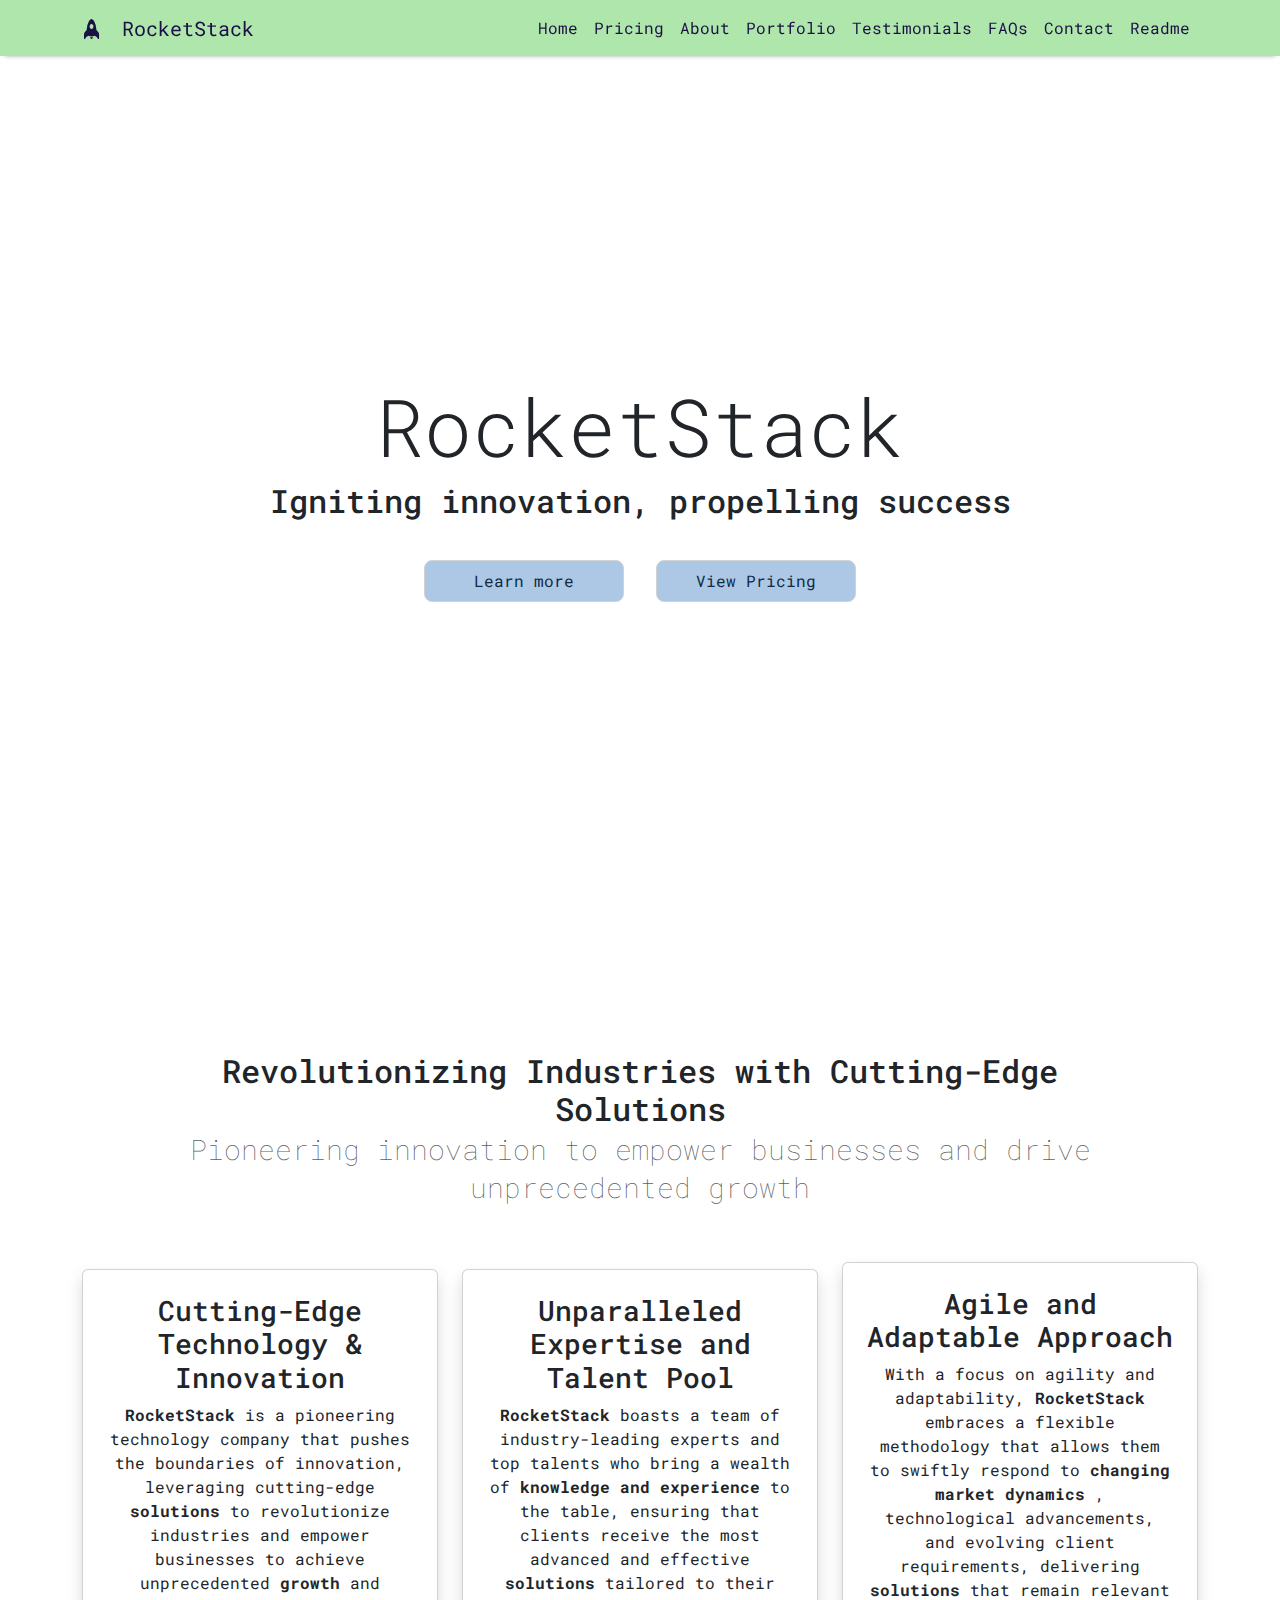
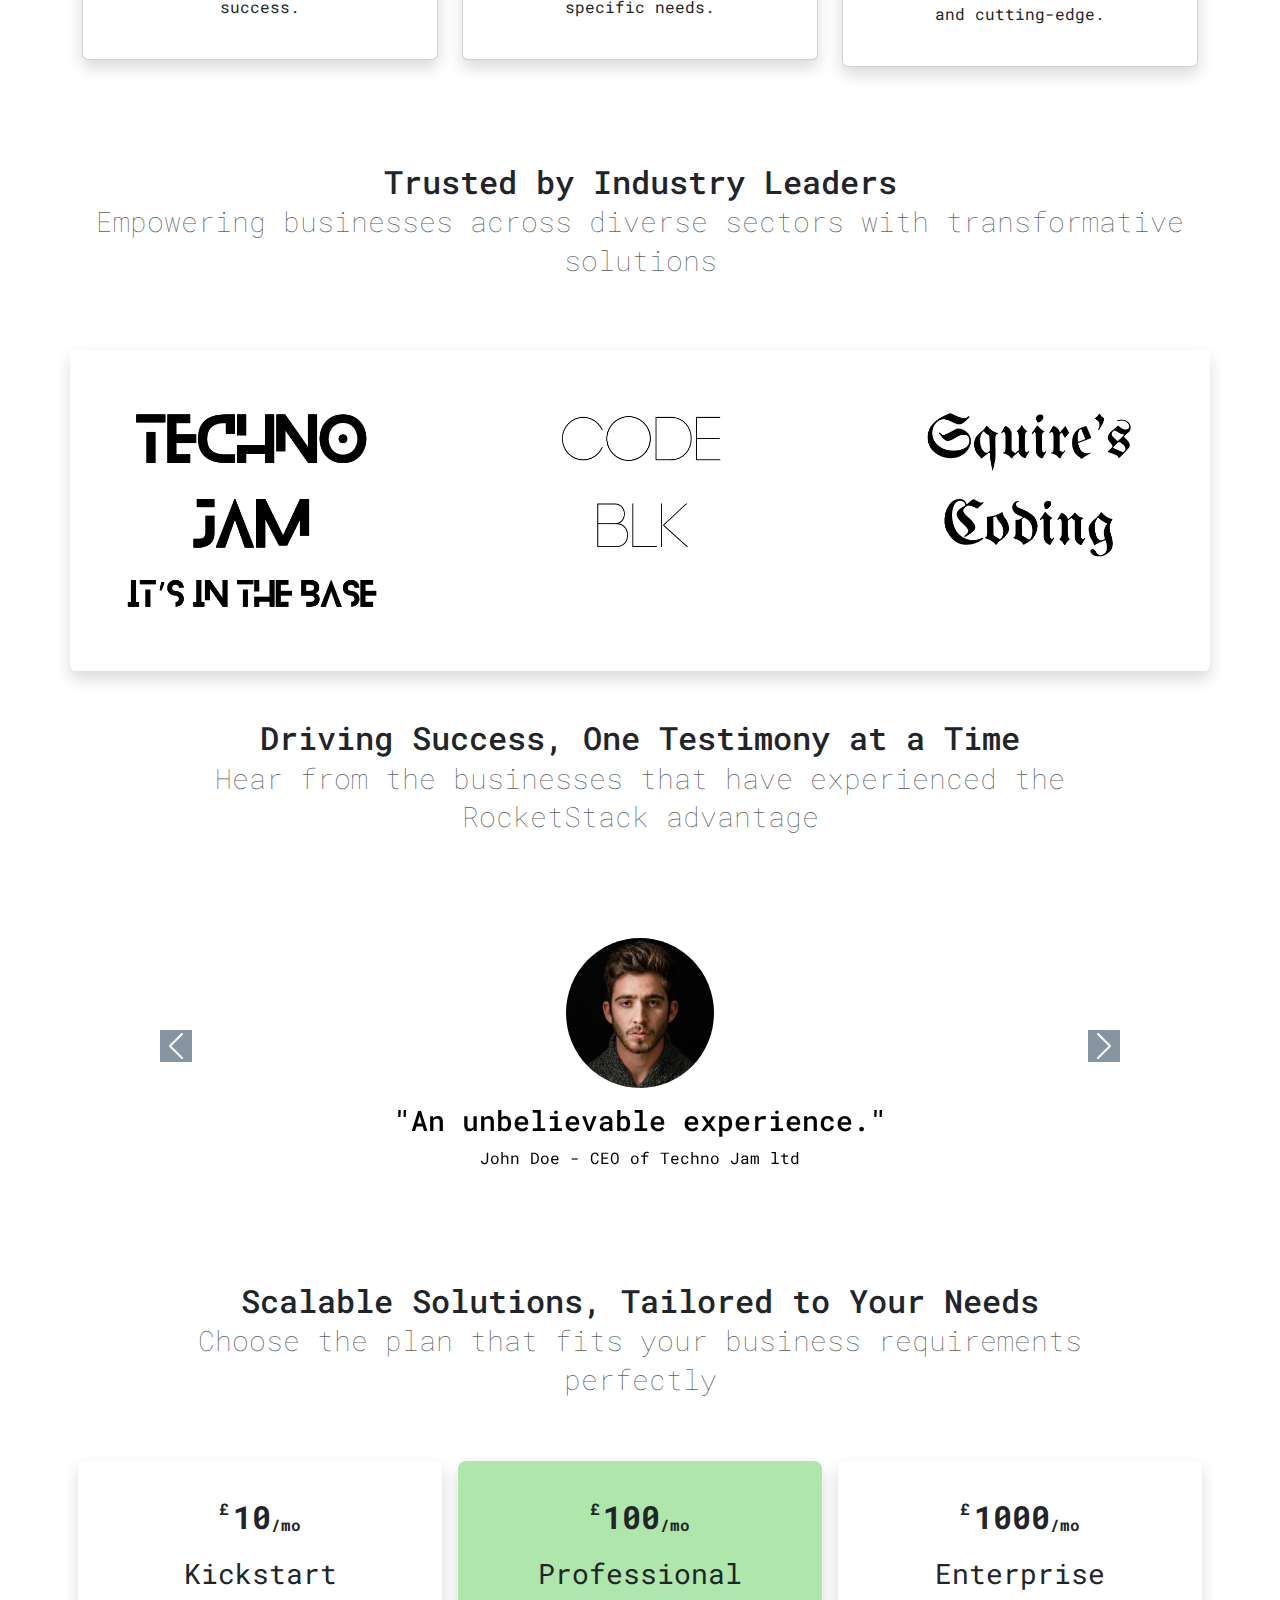
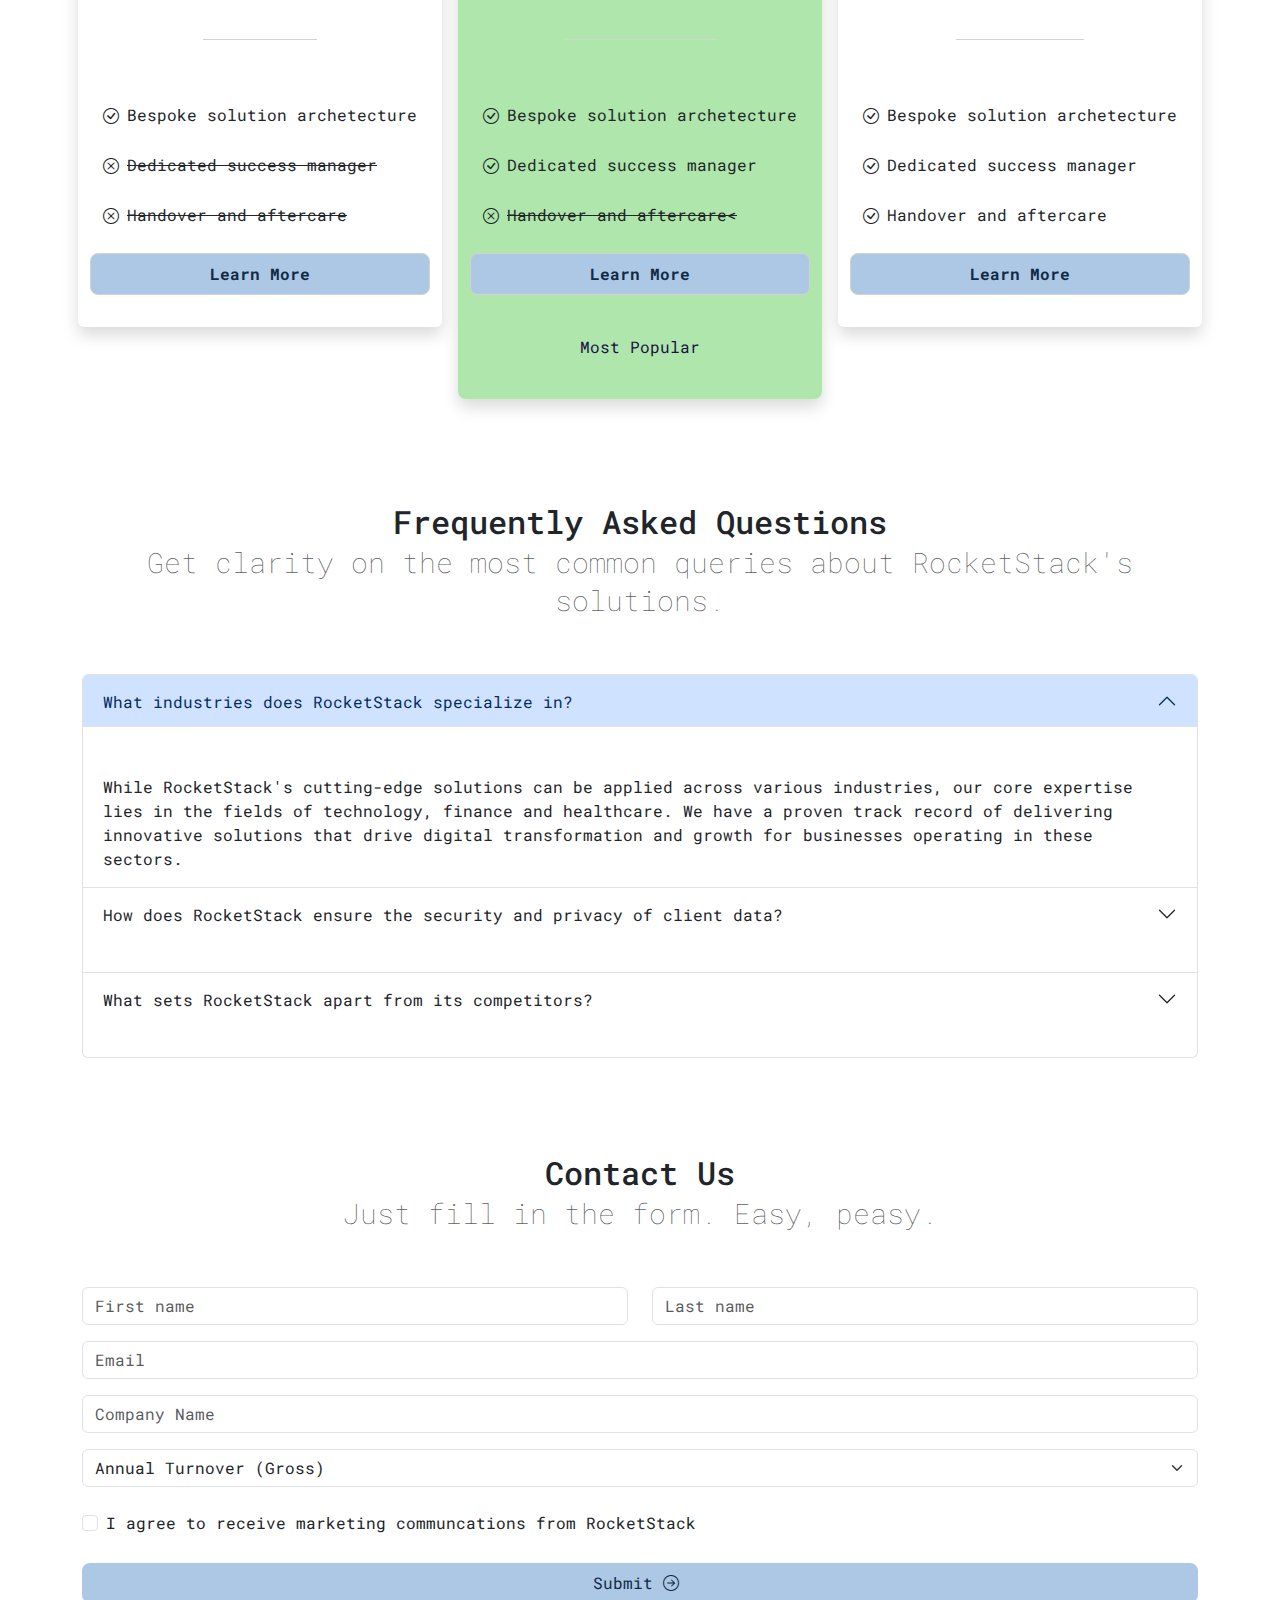
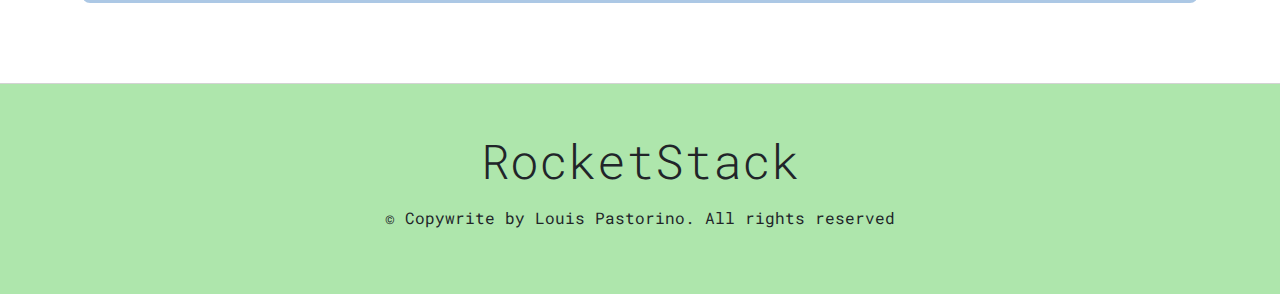
<file: index.html>
<!DOCTYPE html>
<html lang="en">
  <head>
    <meta charset="UTF-8" />
    <meta name="viewport" content="width=device-width, initial-scale=1.0" />
    <link
      href="https://cdn.jsdelivr.net/npm/bootstrap@5.3.3/dist/css/bootstrap.min.css"
      rel="stylesheet"
      integrity="sha384-QWTKZyjpPEjISv5WaRU9OFeRpok6YctnYmDr5pNlyT2bRjXh0JMhjY6hW+ALEwIH"
      crossorigin="anonymous"
    />
    <link rel="stylesheet" href="https://cdn.jsdelivr.net/npm/bootstrap-icons@1.11.3/font/bootstrap-icons.min.css" />
    <link rel="stylesheet" href="styles.css" />
    <title>Sass Website</title>
  </head>
  <body>
    <!-- Navbar -->

    <nav class="navbar navbar-expand-lg bg-white sticky-top">
      <div class="container">
        <a class="navbar-brand mx-auto" href="#"> <i class="bi bi-rocket-fill"></i> RocketStack </a>
        <button
          class="navbar-toggler"
          type="button"
          data-bs-toggle="collapse"
          data-bs-target="#navbarSupportedContent"
          aria-controls="navbarSupportedContent"
          aria-expanded="false"
          aria-label="Toggle navigation"
        >
          <span class="navbar-toggler-icon"></span>
        </button>
        <div class="collapse navbar-collapse" id="navbarSupportedContent">
          <ul class="navbar-nav ms-auto">
            <li class="nav-item">
              <a class="nav-link active" aria-current="page" href="index.html">Home</a>
            </li>
            <li class="nav-item">
              <a class="nav-link" href="#pricing">Pricing</a>
            </li>
            <li class="nav-item">
              <a class="nav-link" href="#about">About</a>
            </li>
            <li class="nav-item">
              <a class="nav-link" href="#portfolio">Portfolio</a>
            </li>
            <li class="nav-item">
              <a class="nav-link" href="#testimonials">Testimonials</a>
            </li>
            <li class="nav-item">
              <a class="nav-link" href="#faq">FAQs</a>
            </li>
            <li class="nav-item">
              <a class="nav-link" href="#contact">Contact</a>
            </li>
            <li class="nav-item">
              <a class="nav-link" href="readMe.html">Readme</a>
            </li>
          </ul>
        </div>
      </div>
    </nav>

    <!-- Hero Section -->
    <section class="min-vh-100 d-flex align-items-center justify-content-center hero">
      <div class="container hero-hero">
        <div class="hero-container">
          <h1 class="hero-h1 display-1">RocketStack</h1>
          <h2>Igniting innovation, propelling success</h2>
        </div>
        <div class="button-container">
          <button onclick="window.location.href='#about'">Learn more</button>
          <button onclick="window.location.href='#pricing'">View Pricing</button>
        </div>
      </div>
      <!-- <div class="px-4 text-center hero">
        <h1 class="display-5 fw-bold">RocketStack</h1>
        <div class="col-lg-12 mx-auto">
          <p class="lead mb-4">Igniting Innovation, Propelling Success</p>
          <div class="d-grid gap-2 d-sm-flex justify-content-sm-center">
            <a href="#about" class="btn btn-lg px-4 hero-btn"
              >About RocketStack</a
            >
            <a href="#pricing" class="btn btn-lg px-4 hero-btn">View Pricing</a>
          </div>
        </div>
      </div> -->
    </section>

    <!-- About RocketStack -->

    <section class="container py-5 about" id="about">
      <div class="row p-5">
        <div class="col-lg-12">
          <h2 class="text-center">
            Revolutionizing Industries with Cutting-Edge Solutions <br />
            <small class="text-body-secondary"
              >Pioneering innovation to empower businesses and drive unprecedented growth</small
            >
          </h2>
        </div>
      </div>
      <div class="row justify-content-center text-center d-flex g-4 align-items-center">
        <div class="col-lg-4">
          <div class="card p-4 shadow rounded about">
            <!-- <i class="bi bi-android2 p-3"></i> -->
            <h3 class="about-h3">Cutting-Edge Technology & Innovation</h3>
            <p>
              <strong>RocketStack</strong> is a pioneering technology company that pushes the boundaries of innovation,
              leveraging cutting-edge <strong>solutions</strong> to revolutionize industries and empower businesses to
              achieve unprecedented <strong>growth</strong> and success.
            </p>
          </div>
        </div>
        <div class="col-lg-4">
          <div class="card p-4 shadow rounded about">
            <!-- <i class="bi bi-android2 p-3"></i> -->
            <h3 class="about-h3">Unparalleled Expertise and Talent Pool</h3>
            <p>
              <strong>RocketStack</strong> boasts a team of industry-leading experts and top talents who bring a wealth
              of <strong> knowledge and experience </strong> to the table, ensuring that clients receive the most
              advanced and effective
              <strong> solutions </strong>
              tailored to their specific needs.
            </p>
          </div>
        </div>
        <div class="col-lg-4">
          <div class="card p-4 shadow rounded about">
            <!-- <i class="bi bi-android2 p-3"></i> -->
            <h3 class="about-h3">Agile and Adaptable Approach</h3>
            <p>
              With a focus on agility and adaptability,
              <strong> RocketStack </strong> embraces a flexible methodology that allows them to swiftly respond to
              <strong>changing market dynamics </strong>, technological advancements, and evolving client requirements,
              delivering <strong> solutions </strong> that remain relevant and cutting-edge.
            </p>
          </div>
        </div>
      </div>
    </section>

    <!-- Portfolio -->

    <section class="container pt-5" id="portfolio">
      <div class="row">
        <div class="col-lg-12 portfolio-heading">
          <h2 class="text-center">
            Trusted by Industry Leaders <br />
            <small class="text-body-secondary"
              >Empowering businesses across diverse sectors with transformative solutions</small
            >
          </h2>
        </div>
        <div class="container logo-container shadow rounded">
          <div class="row justify-content-center">
            <div class="col-md-4 partner-image">
              <img src="assets/techno.png" alt="Partner 1" class="img-fluid" />
            </div>
            <div class="col-md-4 partner-image">
              <img src="assets/code.png" alt="Partner 2" class="img-fluid" />
            </div>
            <div class="col-md-4 partner-image">
              <img src="assets/quires.png" alt="Partner 3" class="img-fluid" />
            </div>
            <!-- Add more partner logos here -->
          </div>
        </div>
      </div>
    </section>

    <!-- Testimonials -->

    <section class="container" id="testimonials">
      <div class="row p-5">
        <div class="col-lg-12">
          <h2 class="text-center">
            Driving Success, One Testimony at a Time <br />
            <small class="text-body-secondary"
              >Hear from the businesses that have experienced the RocketStack advantage</small
            >
          </h2>
        </div>
      </div>
      <div class="container">
        <div id="carouselExample" class="carousel slide py-5">
          <div class="carousel-inner">
            <div class="carousel-item active">
              <div class="row">
                <div class="col-12 d-flex flex-column align-items-center">
                  <img src="assets/john.png" wdith="150px" height="150px" alt="" class="rounded-circle" />
                  <h3 class="pt-3">"An unbelievable experience."</h3>
                  <p class="">John Doe - CEO of Techno Jam ltd</p>
                </div>
              </div>
            </div>
            <div class="carousel-item">
              <div class="row">
                <div class="col-12 d-flex flex-column align-items-center">
                  <img src="assets/md.png" wdith="150px" height="150px" alt="" class="rounded-circle" />
                  <h3 class="pt-3">"We had results in a matter of weeks."</h3>
                  <p class="">Jane Doe - Marketing Director of CODE BLK</p>
                </div>
              </div>
            </div>
            <div class="carousel-item">
              <div class="row">
                <div class="col-12 d-flex flex-column align-items-center">
                  <img src="assets/han.png" wdith="150px" height="150px" alt="" class="rounded-circle" />
                  <h3 class="pt-3">"Our point of contact was efficient."</h3>
                  <p class="">Han Solo - Operations Director of Squire's Coding</p>
                </div>
              </div>
            </div>
          </div>
          <button class="carousel-control-prev" type="button" data-bs-target="#carouselExample" data-bs-slide="prev">
            <span class="carousel-control-prev-icon carousel-btn" aria-hidden="true"></span>
            <span class="visually-hidden">Previous</span>
          </button>
          <button
            class="carousel-control-next carousel-btn"
            type="button"
            data-bs-target="#carouselExample"
            data-bs-slide="next"
          >
            <span class="carousel-control-next-icon" aria-hidden="true"></span>
            <span class="visually-hidden">Next</span>
          </button>
        </div>
      </div>
    </section>

    <!-- Pricing -->

    <section class="container" id="pricing">
      <div class="container">
        <div class="row p-5">
          <div class="col-lg-12">
            <h2 class="text-center">
              Scalable Solutions, Tailored to Your Needs <br />
              <small class="text-body-secondary">Choose the plan that fits your business requirements perfectly</small>
            </h2>
          </div>
        </div>
      </div>
      <div class="row">
        <!-- Column 1 -->
        <div class="col-lg-4 tier-column">
          <div class="container price-column shadow rounded">
            <!-- Col 1 Price Container -->
            <div class="price-container">
              <div class="price">
                <div class="gbp">£</div>
                10
                <div class="pm">/mo</div>
              </div>
              <h3 class="plan">Kickstart</h3>
              <div class="divider"></div>
            </div>
            <!-- Col 1 Features -->
            <div class="features">
              <div class="feature">
                <i class="bi bi-check-circle"></i>
                <p>Bespoke solution archetecture</p>
              </div>
              <div class="feature">
                <i class="bi bi-x-circle"></i>
                <p class="excl">Dedicated success manager</p>
              </div>
              <div class="feature">
                <i class="bi bi-x-circle"></i>
                <p class="excl">Handover and aftercare</p>
              </div>
            </div>
            <button class="price-cta" data-bs-toggle="modal" data-bs-target="#exampleModal">Learn More</button>
          </div>
        </div>
        <!-- Column 2 -->
        <div class="col-lg-4 tier-column">
          <div class="container price-column shadow popular">
            <!-- Col 2 Price Container -->
            <div class="price-container">
              <div class="price">
                <div class="gbp">£</div>
                100
                <div class="pm">/mo</div>
              </div>
              <h3 class="plan">Professional</h3>
              <div class="divider"></div>
            </div>
            <!-- Col 2 Features -->
            <div class="features">
              <div class="feature">
                <i class="bi bi-check-circle"></i>
                <p>Bespoke solution archetecture</p>
              </div>
              <div class="feature">
                <i class="bi bi-check-circle"></i>
                <p>Dedicated success manager</p>
              </div>
              <div class="feature">
                <i class="bi bi-x-circle"></i>
                <p class="excl">Handover and aftercare<</p>
              </div>
            </div>
            <button class="price-cta" data-bs-toggle="modal" data-bs-target="#exampleModal">Learn More</button>
            <div class="popular-badge">Most Popular</div>
          </div>
        </div>
        <!-- Column 3 -->
        <div class="col-lg-4 tier-column">
          <div class="container price-column shadow rounded">
            <!-- Col 3 Price Container -->
            <div class="price-container">
              <div class="price">
                <div class="gbp">£</div>
                1000
                <div class="pm">/mo</div>
              </div>
              <h3 class="plan">Enterprise</h3>
              <div class="divider"></div>
            </div>

            <!-- Col 3 features -->
            <div class="features">
              <div class="feature">
                <i class="bi bi-check-circle"></i>
                <p>Bespoke solution archetecture</p>
              </div>
              <div class="feature">
                <i class="bi bi-check-circle"></i>
                <p>Dedicated success manager</p>
              </div>
              <div class="feature">
                <i class="bi bi-check-circle"></i>
                <p>Handover and aftercare</p>
              </div>
            </div>
            <button class="price-cta" data-bs-toggle="modal" data-bs-target="#exampleModal">Learn More</button>
          </div>
        </div>
      </div>
    </section>

    <!-- FAQ -->

    <section class="container py-5" id="faq">
      <div class="row p-5">
        <div class="col-lg-12">
          <h2 class="text-center">
            Frequently Asked Questions <br />
            <small class="text-body-secondary"
              >Get clarity on the most common queries about RocketStack's solutions.</small
            >
          </h2>
        </div>
      </div>
      <div class="row">
        <div class="col-12">
          <div class="accordion" id="accordionExample">
            <div class="accordion-item">
              <h2 class="accordion-header">
                <button
                  class="accordion-button"
                  type="button"
                  data-bs-toggle="collapse"
                  data-bs-target="#collapseOne"
                  aria-expanded="true"
                  aria-controls="collapseOne"
                >
                  What industries does RocketStack specialize in?
                </button>
              </h2>
              <div id="collapseOne" class="accordion-collapse collapse show" data-bs-parent="#accordionExample">
                <div class="accordion-body">
                  While RocketStack's cutting-edge solutions can be applied across various industries, our core
                  expertise lies in the fields of technology, finance and healthcare. We have a proven track record of
                  delivering innovative solutions that drive digital transformation and growth for businesses operating
                  in these sectors.
                </div>
              </div>
            </div>
            <div class="accordion-item">
              <h2 class="accordion-header">
                <button
                  class="accordion-button collapsed"
                  type="button"
                  data-bs-toggle="collapse"
                  data-bs-target="#collapseTwo"
                  aria-expanded="false"
                  aria-controls="collapseTwo"
                >
                  How does RocketStack ensure the security and privacy of client data?
                </button>
              </h2>
              <div id="collapseTwo" class="accordion-collapse collapse" data-bs-parent="#accordionExample">
                <div class="accordion-body">
                  At RocketStack, we prioritize the security and privacy of our clients' data. We employ
                  industry-leading security protocols, such as encryption, access controls and regular audits, to
                  safeguard sensitive information. Additionally, our team of cybersecurity experts continuously monitors
                  and updates our security measures to stay ahead of emerging threats.
                </div>
              </div>
            </div>
            <div class="accordion-item">
              <h2 class="accordion-header">
                <button
                  class="accordion-button collapsed"
                  type="button"
                  data-bs-toggle="collapse"
                  data-bs-target="#collapseThree"
                  aria-expanded="false"
                  aria-controls="collapseThree"
                >
                  What sets RocketStack apart from its competitors?
                </button>
              </h2>
              <div id="collapseThree" class="accordion-collapse collapse" data-bs-parent="#accordionExample">
                <div class="accordion-body">
                  RocketStack distinguishes itself through our unwavering commitment to innovation, our deep technical
                  expertise, and our agile approach to project delivery. We pride ourselves on staying at the forefront
                  of technological advancements, enabling us to provide cutting-edge solutions that drive real business
                  impact. Our team of highly skilled professionals works closely with clients to understand their unique
                  challenges and tailor solutions that meet their specific needs.
                </div>
              </div>
            </div>
          </div>
        </div>
      </div>
    </section>

    <!-- Contact -->

    <section id="contact">
      <div class="container contact-us">
        <div class="row p-5">
          <div class="col-lg-12">
            <h2 class="text-center">
              Contact Us <br />
              <small class="text-body-secondary">Just fill in the form. Easy, peasy.</small>
            </h2>
          </div>
        </div>
        <form action="">
          <div class="row">
            <div class="col-lg-6">
              <input type="text" class="form-control" placeholder="First name" aria-label="First name" id="firstName" />
            </div>
            <div class="col-lg-6">
              <input type="text" class="form-control" placeholder="Last name" aria-label="Last name" />
            </div>
            <div class="col-lg-12">
              <input type="email" class="form-control" placeholder="Email" aria-label="Email" />
            </div>
            <div class="col-lg-12">
              <input type="text" class="form-control" placeholder="Company Name" aria-label="Company Name" />
            </div>
            <div class="col-lg-12">
              <select class="form-select" aria-label="Default select example">
                <option selected>Annual Turnover (Gross)</option>
                <option value="1">Between £1m - £5m</option>
                <option value="2">Between £5.1m - £15m</option>
                <option value="3">Between £15.1m - £50m</option>
                <option value="3">£50m +</option>
              </select>
            </div>
            <div class="container mt-4">
              <div class="form-check">
                <input class="form-check-input" type="checkbox" value="" id="flexCheckDefault" />
                <label class="form-check-label" for="flexCheckDefault">
                  I agree to receive marketing communcations from RocketStack
                </label>
              </div>
            </div>
          </div>
          <!-- Modal pop up -->
          <!-- Button trigger modal -->
          <button type="button" class="contact-us-btn" data-bs-toggle="modal" data-bs-target="#contactModal" id="btn1">
            Submit <i class="bi bi-arrow-right-circle"></i>
          </button>

          <!-- Modal -->
          <div
            class="modal fade"
            id="contactModal"
            tabindex="-1"
            aria-labelledby="contactModalLabel"
            aria-hidden="true"
          >
            <div class="modal-dialog">
              <div class="modal-content">
                <div class="modal-header">
                  <h1 class="modal-title fs-5" id="contactLabel">Form Submitgted Successfully</h1>
                  <button type="button" class="btn-close" data-bs-dismiss="modal" aria-label="Close"></button>
                </div>
                <div class="modal-body" id="output">
                  We have received your enquiry. A member of our team will be with you shortly.
                </div>
                <div class="modal-footer">
                  <button type="button" class="btn btn-secondary" data-bs-dismiss="modal">Close</button>
                </div>
              </div>
            </div>
          </div>
        </form>
      </div>
    </section>

    <!-- Modal Pricing-->

    <!-- Button trigger modal -->

    <!-- Modal -->
    <div class="modal fade" id="exampleModal" tabindex="-1" aria-labelledby="exampleModalLabel" aria-hidden="true">
      <div class="modal-dialog">
        <div class="modal-content">
          <div class="modal-header">
            <h5 class="modal-title" id="exampleModalLabel">Learn more</h5>
            <button type="button" class="btn-close" data-bs-dismiss="modal" aria-label="Close"></button>
          </div>
          <div class="modal-body">Lots of pricing informations!</div>
          <div class="modal-footer">
            <button type="button" class="btn btn-secondary" data-bs-dismiss="modal">Close</button>
          </div>
        </div>
      </div>
    </div>

    <!-- Footer -->

    <footer class="py-5 mt-5">
      <div class="container text-dark text-center">
        <p class="display-5">RocketStack</p>
        <p>&copy; Copywrite by Louis Pastorino. All rights reserved</p>
      </div>
    </footer>

    <script src="scripts.js"></script>
    <script
      src="https://cdn.jsdelivr.net/npm/@popperjs/core@2.11.8/dist/umd/popper.min.js"
      integrity="sha384-I7E8VVD/ismYTF4hNIPjVp/Zjvgyol6VFvRkX/vR+Vc4jQkC+hVqc2pM8ODewa9r"
      crossorigin="anonymous"
    ></script>
    <script
      src="https://cdn.jsdelivr.net/npm/bootstrap@5.3.3/dist/js/bootstrap.min.js"
      integrity="sha384-0pUGZvbkm6XF6gxjEnlmuGrJXVbNuzT9qBBavbLwCsOGabYfZo0T0to5eqruptLy"
      crossorigin="anonymous"
    ></script>
  </body>
</html>
</file>
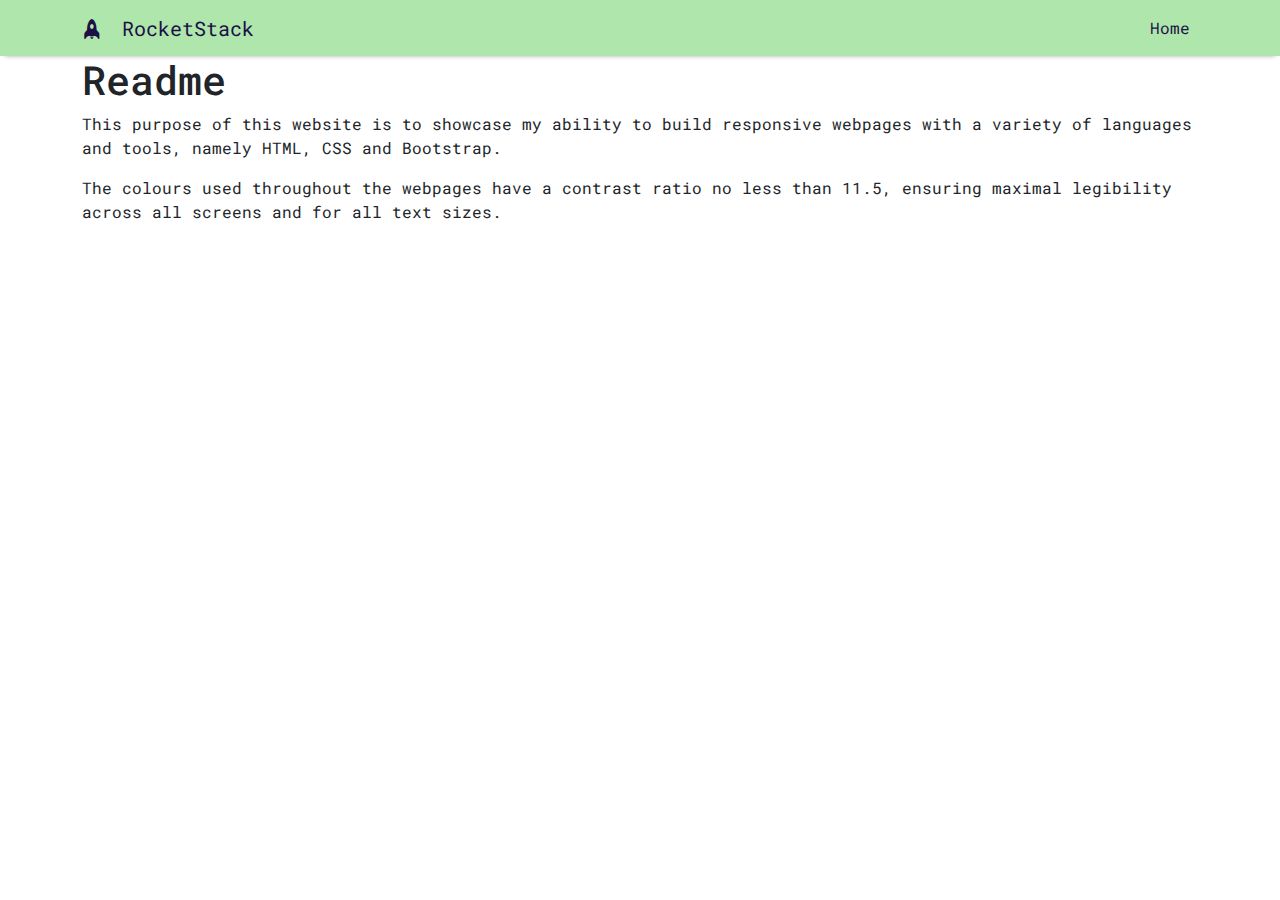
<file: readMe.html>
<!DOCTYPE html>
<html lang="en">
  <head>
    <meta charset="UTF-8" />
    <meta name="viewport" content="width=device-width, initial-scale=1.0" />
    <link
      href="https://cdn.jsdelivr.net/npm/bootstrap@5.3.3/dist/css/bootstrap.min.css"
      rel="stylesheet"
      integrity="sha384-QWTKZyjpPEjISv5WaRU9OFeRpok6YctnYmDr5pNlyT2bRjXh0JMhjY6hW+ALEwIH"
      crossorigin="anonymous"
    />
    <link
      rel="stylesheet"
      href="https://cdn.jsdelivr.net/npm/bootstrap-icons@1.11.3/font/bootstrap-icons.min.css"
    />
    <link rel="stylesheet" href="styles.css" />
    <title>readMe</title>
  </head>
  <body>
    <!-- Navigation -->

    <nav class="navbar navbar-expand-lg bg-white sticky-top">
      <div class="container">
        <a class="navbar-brand mx-auto" href="#">
          <i class="bi bi-rocket-fill"></i> RocketStack
        </a>
        <button
          class="navbar-toggler"
          type="button"
          data-bs-toggle="collapse"
          data-bs-target="#navbarSupportedContent"
          aria-controls="navbarSupportedContent"
          aria-expanded="false"
          aria-label="Toggle navigation"
        >
          <span class="navbar-toggler-icon"></span>
        </button>
        <div class="collapse navbar-collapse" id="navbarSupportedContent">
          <ul class="navbar-nav ms-auto">
            <li class="nav-item">
              <a class="nav-link active" aria-current="page" href="index.html"
                >Home</a
              >
            </li>
          </ul>
        </div>
      </div>
    </nav>

    <!-- Heading -->

    <div class="container">
      <h1>Readme</h1>
    </div>

    <!-- Reamme text -->

    <div class="container">
      <p>
        This purpose of this website is to showcase my ability to build
        responsive webpages with a variety of languages and tools, namely HTML,
        CSS and Bootstrap.
      </p>
      <p>
        The colours used throughout the webpages have a contrast ratio no less
        than 11.5, ensuring maximal legibility across all screens and for all
        text sizes.
      </p>
    </div>
    <script src="scripts.js"></script>
    <script
      src="https://cdn.jsdelivr.net/npm/@popperjs/core@2.11.8/dist/umd/popper.min.js"
      integrity="sha384-I7E8VVD/ismYTF4hNIPjVp/Zjvgyol6VFvRkX/vR+Vc4jQkC+hVqc2pM8ODewa9r"
      crossorigin="anonymous"
    ></script>
    <script
      src="https://cdn.jsdelivr.net/npm/bootstrap@5.3.3/dist/js/bootstrap.min.js"
      integrity="sha384-0pUGZvbkm6XF6gxjEnlmuGrJXVbNuzT9qBBavbLwCsOGabYfZo0T0to5eqruptLy"
      crossorigin="anonymous"
    ></script>
  </body>
</html>
</file>
<file: styles.css>
@import url("https://fonts.googleapis.com/css2?family=Roboto+Mono:ital,wght@0,100..700;1,100..700&display=swap");

:root {
  --button-color: #acc8e5;
  --button-text-color: #112a46;
  --primary-brand: #aee6ac;
  --primary-brand-text: #1b1145;
}

body {
  font-family: "Roboto Mono", sans-serif;
}

.hero {
  /* background-image: url(assets/rocket-launch2.jpeg); */
  background-size: cover;
  background-position: center;
}

.hero-container {
  display: flex;
  flex-direction: column;
  text-align: center;
  /* max-width: 75%; */
}

.hero-hero {
  display: flex;
  flex-direction: column;
  justify-content: center;
  justify-items: center;
}

.button-container {
  display: flex;
  padding: 1rem;
  justify-content: center;
}

.button-container button {
  margin: 1rem;
  max-width: 200px;
  background-color: var(--button-color);
  color: var(--button-text-color);
}

@media screen and (max-width: 600px) {
  .button-container {
    flex-direction: column;
    align-items: center;
  }
  .button-container button {
    max-width: 250px;
  }
}

.button-container button:hover {
  transform: scale(1.05);
  transition: transform 0.2s ease-in-out;
}

.text-body-secondary {
  font-weight: lighter;
}

.navbar {
  box-shadow: 0 4px 5px -5px gray;
  background-color: var(--primary-brand) !important;
}

nav a {
  color: var(--primary-brand-text) !important;
}

.navbar-brand img {
  max-width: 50px;
  max-height: 50px;
}

.hero-btn {
  border: 1px lightgrey solid;
}

.hero-btn:hover {
  background-color: #ffb703;
  color: rgb(0, 0, 0);
}

.portfolio-heading {
  padding-bottom: 4rem;
}

.logo-container {
  padding: 3rem 0rem;
  display: flex;
  justify-content: center;
  align-items: center;
  /* box-shadow: 5px -5px 5px grey; */
}

.carousel {
  background-color: none;
  color: black;
}

.carousel-control-prev-icon,
.carousel-control-next-icon {
  background-color: var(--button-text-color); /* Change this to your desired color */
}

.tier-column {
  padding: 0.5rem;
  border-radius: 0.5rem;
}

.popular {
  background-color: var(--primary-brand);
  border-radius: 0.5rem;
}

.popular-badge {
  background-color: #aee6ac;
  color: #1b1145;
  width: 50%;
  text-align: center;
  margin-bottom: 2rem;
  padding: 0.5rem;
  border-radius: 0.5rem;
}

.plan {
  margin: 1rem 0;
  font-weight: lighter;
}

.divider {
  height: 0.5px;
  width: 75%;
  background-color: lightgray;
  margin: 2rem;
}

.price-container {
  display: flex;
  flex-direction: column;
  align-items: center;
  font-weight: bold;
  padding: 2rem 0;
}

.price-column {
  display: flex;
  flex-direction: column;
  justify-content: center !important;
  align-items: center !important;
}

.feature {
  display: flex;
  /* width: 75%; */
  align-items: center;
  margin-bottom: 10px;
}

.features {
  /* height: 200px; */
  display: flex;
  flex-direction: column;
}

i {
  padding-right: 0.5rem;
  padding-bottom: 15px;
}

.excl {
  text-decoration: line-through;
}

.price {
  display: flex;
  font-size: 2rem;
}

.gbp {
  font-size: 1rem;
  margin-top: 0.25rem;
  margin-right: 0.2rem;
}

.pm {
  font-size: 1rem;
  align-self: flex-end;
  margin-bottom: 0.25rem;
}
.price-cta {
  font-weight: bold;
  background-color: var(--button-color);
  color: var(--button-text-color);
}

.price-cta:hover {
  transform: scale(1.05);
  transition: transform 0.2s ease-in-out;
}

.contact-us {
  display: flex;
  justify-content: center;
  flex-direction: column;
  align-items: center;
}

form input {
  margin-bottom: 1rem;
}

.contact-us-btn {
  border: none;
  background-color: var(--button-color);
  margin-top: 1rem;
  color: var(--button-text-color);
}

.contact-us-btn:hover {
  transform: scale(1.05);
  transition: transform 0.3s ease-in-out;
}

footer {
  border-top: 0.5px solid lightgray;
}

.badge {
  color: black;
}

button {
  margin-bottom: 2rem;
  width: 100%;
  border: lightgray 1px solid;
  border-radius: 0.5rem;
  padding-top: 0.5rem;
  padding-bottom: 0.5rem;
  background-color: white;
}

.about:hover {
  transform: scale(1.05);
  transition: transform 0.3s ease-in-out;
}

footer {
  background-color: var(--primary-brand);
  color: var(--primary-brand-text);
}
</file>
